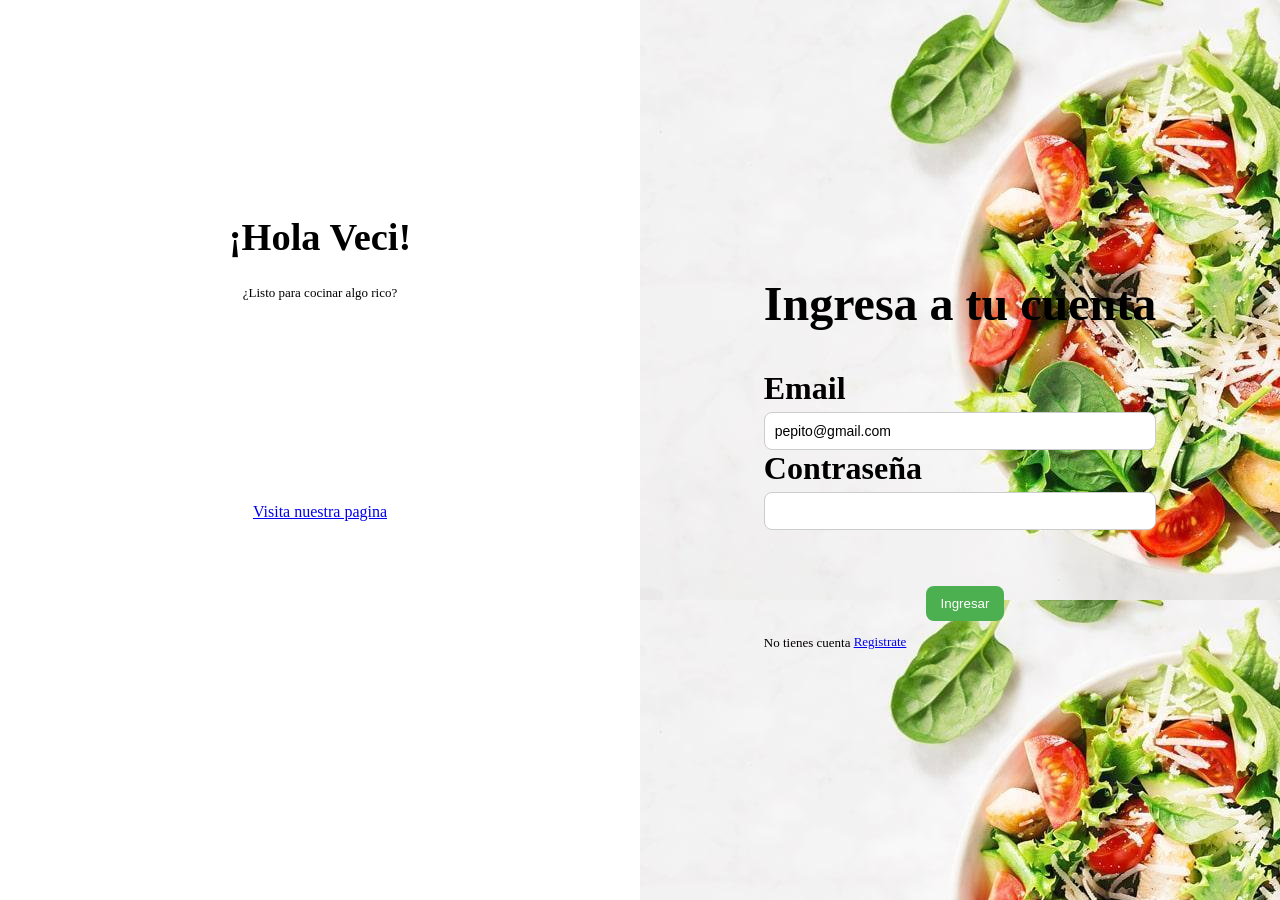
<file: target/classes/static/index.html>
<!DOCTYPE html>
<html lang="en">
<head>
    <meta charset="UTF-8">
    <meta name="viewport" content="width=device-width, initial-scale=1.0">
    <title>Pagina ingreso</title>
    <link rel="stylesheet" href="style.css">
</head>
<body>
    <div class="contenedor1">
        <div class="leftform">
        <h1>¡Hola Veci!</h1>
        <p>¿Listo para cocinar algo rico?</p>
        </div>
        <a href="/otro.html"> Visita nuestra pagina</a>
    </div>
    <div class="contenedor1" style="background-image: url(la_cocina_saludable.jpg);">
        <div class="rightform">
        <h2>Ingresa a tu cuenta</h2>
        <form>
            <label for="email">Email</label><br>
            <input type="email" id="email" name="email" value="pepito@gmail.com"><br>
            <label for="password">Contraseña</label><br>
            <input type="password" id="password" name="password" value=""><br><br>
            <div class="row" style="margin-top: 12px; text-align: center;">
                <button type="submit" id="iniciobtn">Ingresar</button>
            </div>
            <p>No tienes cuenta <a href="/registro.html"> Registrate</a></p>
        </form>
        </div>
    </div>
</body>
</html>
</file>
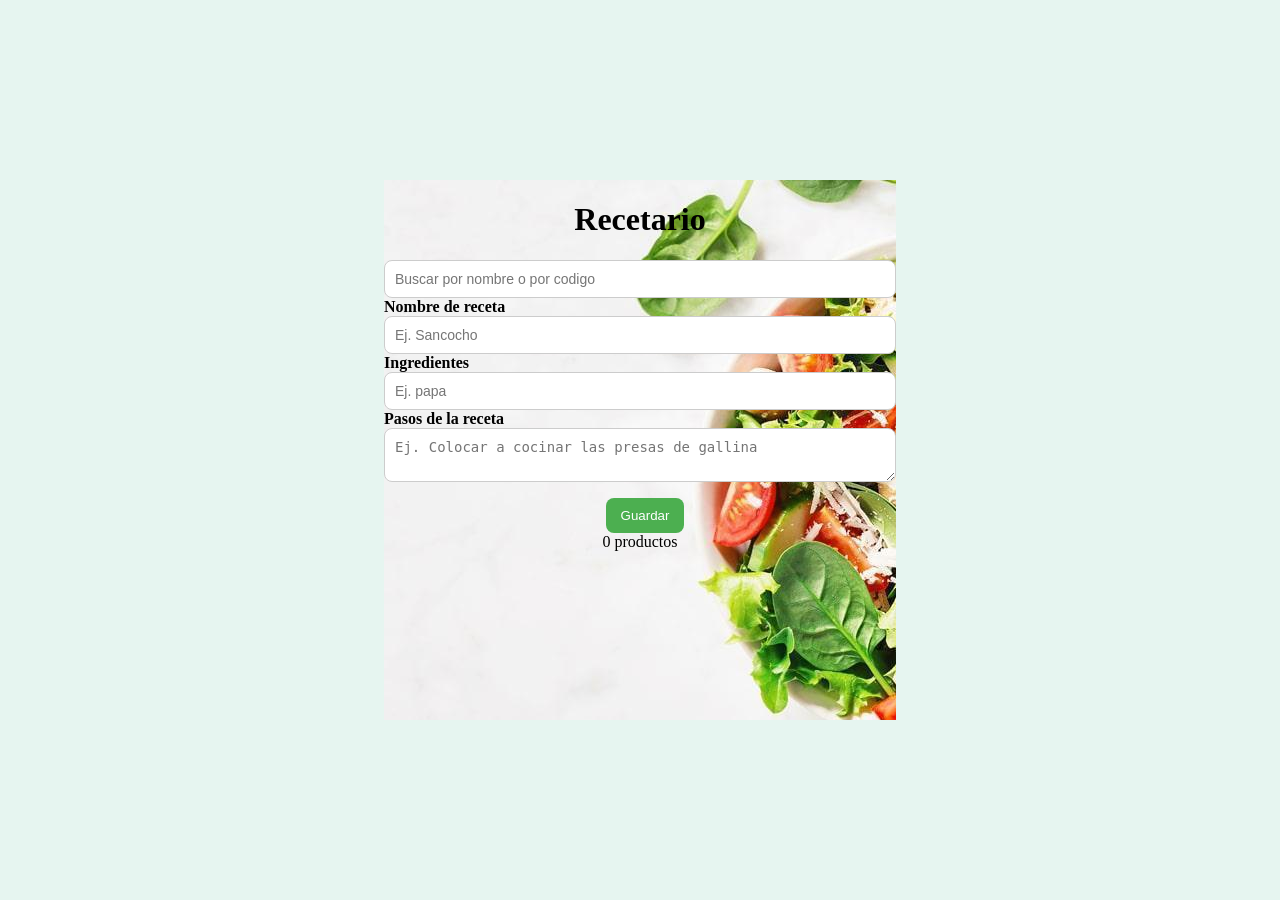
<file: target/classes/static/gestionrecetas.html>
<!DOCTYPE html>
<html lang="en">
<head>
    <meta charset="UTF-8">
    <meta name="viewport" content="width=device-width, initial-scale=1.0">
    <title>Recetario</title>
    <link rel="stylesheet" href="style.css">
</head>
<body style="background-color: rgb(230, 245, 240); display: grid;">
    <div class="registrocentrada">
        <div class="container" style="place-items: start center;">
            <div class="header" >
                <h1 > Recetario</h1>
                <div class="row">
                    <input id="search" type="search" placeholder="Buscar por nombre o por codigo">
                </div>
            </div>
                    <!--Formulario para rellenar-->
                <form id="recetaForm" class="card" autocomplete="off">
                    <div class="grid">
                        <div class="field receta" >
                            <label for="receta">Nombre de receta </label>
                            <input id="Receta" name="Receta" type="text" placeholder="Ej. Sancocho"required>
                        </div>

                        <div class="field ingrediente">
                            <label for="ingrediente">Ingredientes</label>
                            <input id="ingrediente" name="ingrediente" type="text" placeholder="Ej. papa"required>
                        </div> 

                        <div class="field pasos">
                            <label for="pasos">Pasos de la receta</label>
                            <textarea id="pasos" name="pasos" type="text" placeholder="Ej. Colocar a cocinar las presas de gallina" required></textarea>
                        </div> 
                    </div>
                        <!--Creacion de los botones-->
                    <input type="hidden" id="editId">
                    <div class="row" style="margin-top: 12px; text-align: center;">
                        <button type="submit" id="guardarbtn">Guardar</button>
                        <!--<button class="btn btn-secondary" type="button" id="cancelarbtn">Cancelar Edicion</button>-->
                    </div>
                </form>
            <div class="card">
                <div class="toolbar" style="text-align: center;">
                    <span class="badge" id="countBadge">0 productos</span>
                    <!--<button class="btn btn-outline" id="exportBtn" title="Exportar JSON">Exportar</button>-->
                    <!--<button class="btn btn-outline" id="importBtn" title="Importar JSON">Importar</button>-->
                    <!--<button class="btn btn-outline" id="clearBtn" title="Eliminar Todo">Vaciar</button>-->
                </div>
            </div>
        </div>
    </div>
</body>

</html>
</file>
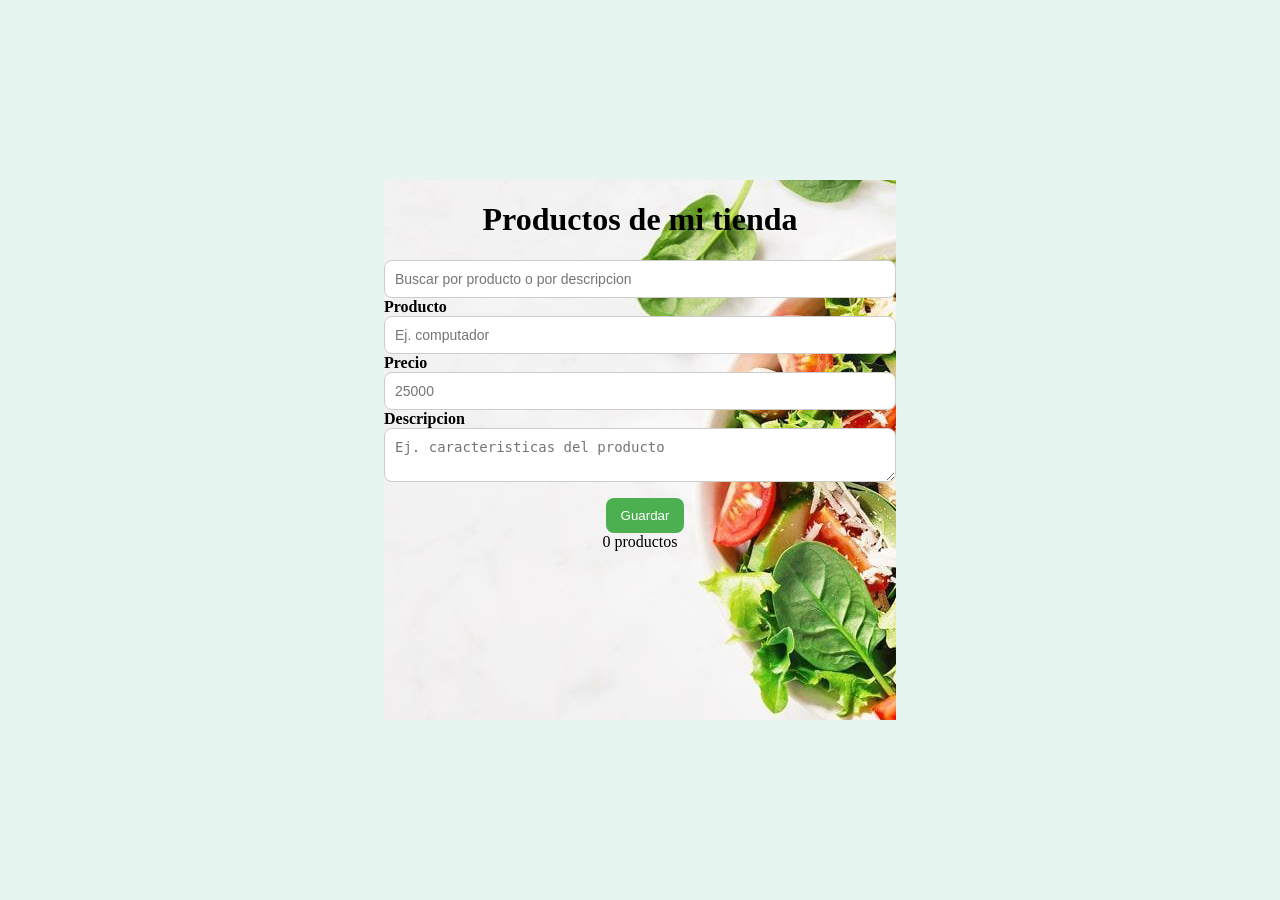
<file: target/classes/static/inventario.html>
<!DOCTYPE html>
<html lang="en">
<head>
    <meta charset="UTF-8">
    <meta name="viewport" content="width=device-width, initial-scale=1.0">
    <title>Crud de productos</title>
    <link rel="stylesheet" href="style.css">
</head>
<body style="background-color: rgb(230, 245, 240); display: grid;">
    <div class="registrocentrada">
        <div class="container" style="place-items: start center;">
            <div class="header" >
                <h1 > Productos de mi tienda</h1>
                <div class="row">
                    <input id="search" type="search" placeholder="Buscar por producto o por descripcion">
                </div>
            </div>
                    <!--Formulario para rellenar-->
                <form id="productForm" class="card" autocomplete="off">
                    <div class="grid">
                        <div class="field producto" >
                            <label for="producto">Producto</label>
                            <input id="producto" name="producto" type="text" placeholder="Ej. computador"required>
                        </div>

                        <div class="field precio">
                            <label for="precio">Precio</label>
                            <input id="precio" name="precio" type="number" min="0" step="0.01" placeholder="25000"required>
                        </div> 

                        <div class="field descripcion">
                            <label for="descripcion">Descripcion</label>
                            <textarea id="descripcion" name="descripcion" type="text" placeholder="Ej. caracteristicas del producto" required></textarea>
                        </div> 
                    </div>
                        <!--Creacion de los botones-->
                    <input type="hidden" id="editId">
                    <div class="row" style="margin-top: 12px; text-align: center;">
                        <button type="submit" id="guardarbtn">Guardar</button>
                        <!--<button class="btn btn-secondary" type="button" id="cancelarbtn">Cancelar Edicion</button>-->
                    </div>
                </form>
            <div class="card">
                <div class="toolbar" style="text-align: center;">
                    <span class="badge" id="countBadge">0 productos</span>
                    <!--<button class="btn btn-outline" id="exportBtn" title="Exportar JSON">Exportar</button>-->
                    <!--<button class="btn btn-outline" id="importBtn" title="Importar JSON">Importar</button>-->
                    <!--<button class="btn btn-outline" id="clearBtn" title="Eliminar Todo">Vaciar</button>-->
                </div>
            </div>
        </div>
    </div>
</body>

</html>
</file>
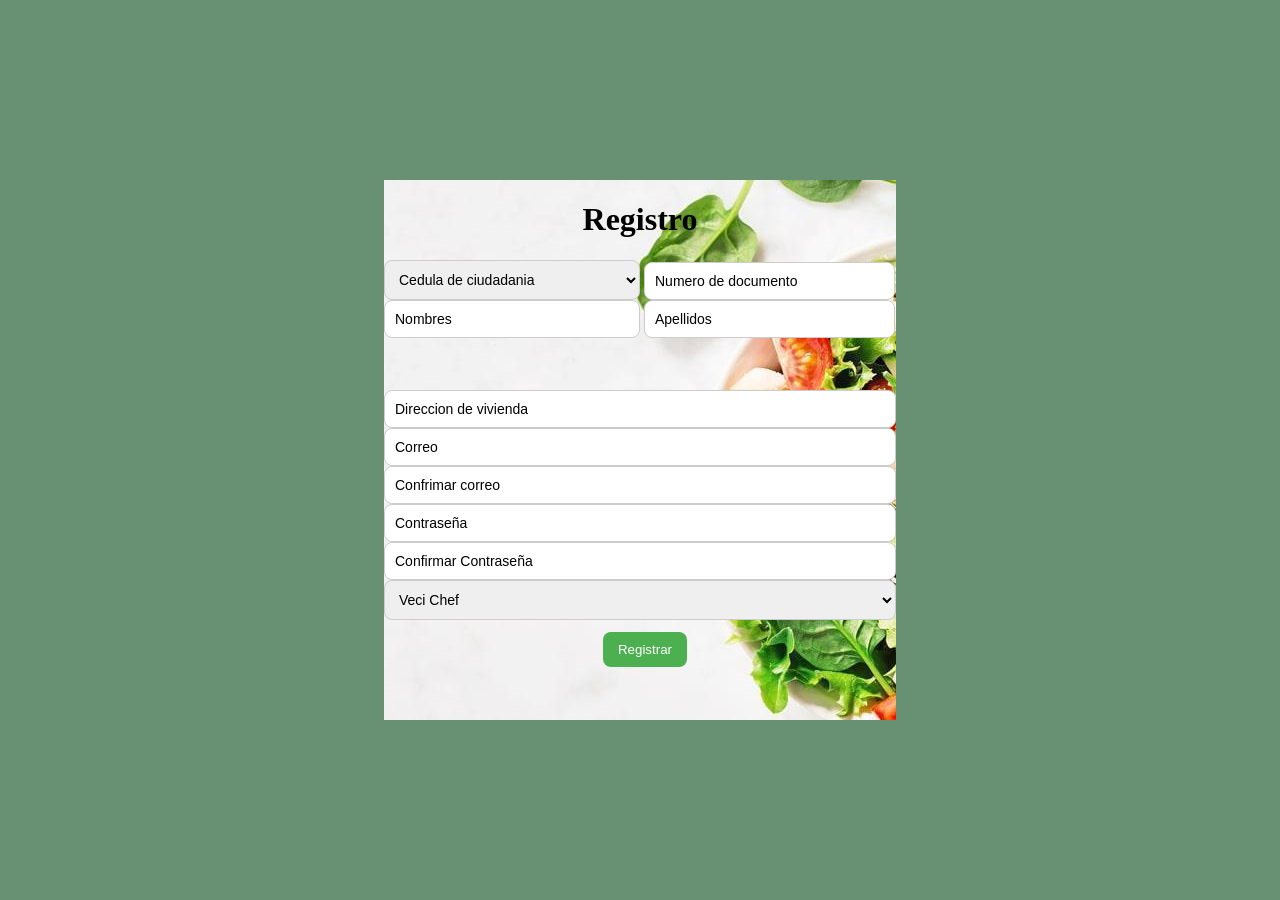
<file: target/classes/static/registro.html>
<!DOCTYPE html>
<html lang="en">
<head>
    <meta charset="UTF-8">
    <meta name="viewport" content="width=device-width, initial-scale=1.0">
    <title>registro</title>
    <link rel="stylesheet" href="style.css">
</head>

<body style="display: grid; background-color: rgb(104, 145, 116);">

    <div class="registrocentrada" >
        <div style="border-color: blue;">
            <h1 > Registro </h1>
            <div class="registrolateralizq">
                <select id="Tipodedoc" name="Tipo de Documento">
                <option value="australia">Cedula de ciudadania</option>
                <option value="canada">Tarjeta de identidad </option>
                <option value="usa">Permiso de permanencia</option>
                </select> <br>
                <input type="email" id="email" name="email" value="Nombres"><br>
            </div>
            <div class="registrolateralder" >
            <input class="email" id="email" name="email" value="Numero de documento"><br>
            <input class="email" id="email" name="email" value="Apellidos"><br>
            </div>
        </div>
        <div>
            <input class="email" id="email" name="email" value="Direccion de vivienda"><br>
            <input class="email" id="email" name="email" value="Correo"><br>
            <input class="email" id="email" name="email" value="Confrimar correo"><br>
            <input class="email" id="email" name="email" value="Contraseña"><br>
            <input class="email" id="email" name="email" value="Confirmar Contraseña"><br>
            <select id="Tipodeus" name="Tipo de Usuario">
                <option value="cliente">Veci Chef</option>
                <option value="tendero">Veci Tendero </option>
                </select> <br>
                <div class="row" style="margin-top: 12px; text-align: center;">
                        <button type="submit" id="registrbtn">Registrar</button>
                    </div>
            
        </div>
    </div>
</body>
</html>
</file>
<file: target/classes/static/style.css>
/*{
    border: solid;
}*/

:root {
  --bg: #0f172a;
  --panel: #ffffff;
  --panel-2: #ffffff;
  --text: #2b364d;
  --muted: #010c1f;
  --primary: #0e612c;
  --danger: #801010;
  --warning: #e79404;
  --info:#7a7a94;
  --edit:#288afa;
  --ring: rgba(79, 3, 82, 0.35);
  --radius: 14px;
}

body{
    height: 100vh;
    margin: 0;
}


div.contenedor1{
    float: left;
    width: 50%;
    height: 100%;
    display: grid;
    margin: 0;
    outline: none;
}

div.leftform{
    text-align: center;
    margin: auto;
    font-family: fantasy;
    font-size: 120% ;
}

div.rightform{
    margin: auto;
    font-size: 200%;
}

div.registrolateralizq{
    width: 50%;
    display: inline-block;

}

div.registrolateralder{
    width: 49%;
    display: inline-block;

}

div.registrocentrada{
    height: 60%;
    width: 40%;
    margin: auto; 
    display: grid;
    background-image: url(la_cocina_saludable.jpg);

}

a{
    text-align: center;
    vertical-align: text-bottom;
}
p{
    font-size: small;
}

.email{
    width: 100%;
    box-sizing: border-box;
}

h1 {
  text-align: center;
}

.form-container {
  background: white;
  border-radius: 10px;
  padding: 20px;
  box-shadow: 0 5px 15px rgba(0, 0, 0, 0.2);
  max-width: 600px;
  margin: 20px auto;
}

.form-row {
  display: flex;
  justify-content: space-between;
  gap: 20px;
}

.form-group {
  display: flex;
  flex-direction: column;
  flex: 1;
}

.full-width {
  margin-top: 15px;
}

label {
  margin-bottom: 5px;
  font-weight: bold;
}

input, textarea, select {
  border: 1px solid #ccc;
  border-radius: 8px;
  padding: 10px;
  font-size: 14px;
  width: 100%;
  box-sizing: border-box;
}

.buttons {
  margin-top: 20px;
  text-align: right;
}

button {
  background-color: #4CAF50;
  color: white;
  border: none;
  padding: 10px 15px;
  border-radius: 8px;
  cursor: pointer;
  margin-left: 10px;
}

button:hover {
  background-color: #45a049;
}
</file>
